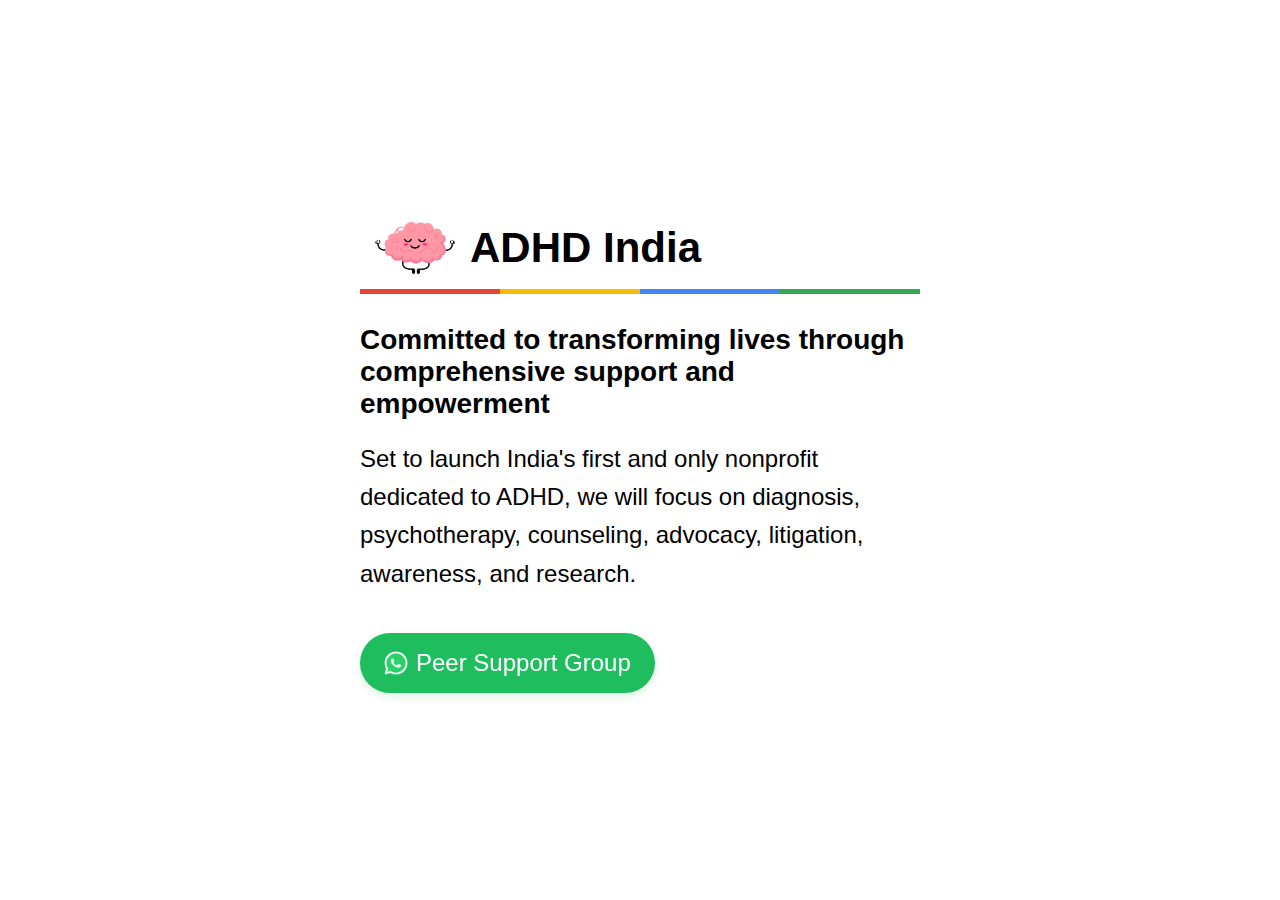
<file: index.html>
<!DOCTYPE html>
<html lang="en">
<head>
    <meta charset="UTF-8">
    <meta name="viewport" content="width=device-width, initial-scale=1.0">
    <link rel="icon" type="image/png" href="icon.png">
    <title>ADHD India</title>
    <link rel="stylesheet" href="style.css">
    <meta property="og:type" content="website" />
    <meta property="og:title" content="ADHD India" />
    <meta property="og:description" content="Committed to transforming lives through comprehensive support and empowerment" />
    <meta property="og:image" content="https://datta-nilotpal.github.io/adhd.org.in/logo.png" />
    <meta property="og:url" content="https://www.adhdindia.org" />
    <meta name="twitter:card" content="summary_large_image">
    <meta name="twitter:title" content="ADHD India">
    <meta name="twitter:description" content="Committed to transforming lives through comprehensive support and empowerment">
    <meta name="twitter:image" content="https://datta-nilotpal.github.io/adhd.org.in/logo.png">
</head>
<body>
    <div class= "container-h1">
        <img class="logo" src="/logo.png" alt="ADHD India Logo - a cartoon image of a brain meditating.">
        <h1>ADHD India</h1>
    </div>
    <h2>Committed to transforming lives through comprehensive support and empowerment</h2>
    <p>Set to launch India's first and only nonprofit dedicated to ADHD, we will focus on diagnosis, psychotherapy, counseling, advocacy, litigation, awareness, and research.</p>
    <div class="left-aligned">
        <a href="YOUR_WhatsApp_INVITE_LINK_HERE" class="whatsapp-btn">
            <img src="/whatsapp.png" alt="WhatsApp" style="height: 24px; vertical-align: middle;">Peer Support Group
        </a>
    </div>
</body>
</html>
</file>
<file: style.css>
html, body {
  height: 100%;
  margin: 0;
  padding: 0;
  display: flex;
  flex-direction: column;
  justify-content: center;
  align-items: center;
  background-color: #fff;
  font-family: 'Segoe UI', 'Helvetica Neue', Roboto, Arial, sans-serif;
}

::-moz-selection {
  background: #4285f4;
  color: #fff;
}

::selection {
  background: #4285f4;
  color: #fff;
}

body {
  width: 100%;
  max-width: 600px;
  padding: 20px;
  box-sizing: border-box;
}

.container-h1 {
  display: inline-flex;
  align-items: center;
  justify-content: start;
  width: 100%;
  position: relative;
  padding-bottom: 5px;
  overflow: hidden;
  margin-bottom: 30px;
}

.container-h1::after {
  content: '';
  position: absolute;
  left: 0;
  bottom: 0;
  height: 5px;
  width: 100%;
  background-image: linear-gradient(
    to right,
    #ea4335 25%,
    #fbbc05 25% 50%,
    #4285f4 50% 75%,
    #34a853 75% 100%
  );
}

.logo {
  max-width: 80px;
  max-height: 80px;
  padding: 15px;
}

h1, h2, p {
  margin: 0;
  color: #000;
}

h1 {
  font-size: 36px;
  text-align: left;
  font-weight: 900;
}

h2 {
  font-size: 20px;
  text-align: left;
  font-weight: 700;
}

p {
  margin: 20px 0 40px;
  font-weight: 400;
  font-size: 16px;
  line-height: 1.6;
}


.whatsapp-btn img {
  margin-right: 8px;
}

.left-aligned {
  align-self: flex-start;
  width: 100%;
}

.whatsapp-btn {
  appearance: none;
  backface-visibility: hidden;
  background-color: #1ebe5f;
  border-radius: 56px;
  border-style: none;
  box-shadow: rgba(39, 174, 96, .15) 0 4px 9px;
  box-sizing: border-box;
  color: #fff;
  cursor: pointer;
  display: inline-flex;
  align-items: center;
  justify-content: center;
  font-size: 16px;
  letter-spacing: normal;
  line-height: 1.5;
  outline: none;
  overflow: hidden;
  position: relative;
  margin-left: 0;
  padding: 12px 24px;
  text-align: center;
  text-decoration: none;
  transform: translate3d(0, 0, 0);
  transition: all .3s;
  user-select: none;
  -webkit-user-select: none;
  touch-action: manipulation;
  vertical-align: top;
  white-space: nowrap;
}

.whatsapp-btn:hover {
  background-color: #25d366;
  opacity: 1;
  transform: translateY(0);
  transition-duration: .35s;
  box-shadow: rgba(39, 174, 96, .2) 0 6px 12px;
}

.whatsapp-btn:active {
  transform: translateY(2px);
  transition-duration: .35s;
}

@media (min-width: 768px) {
  h1 {
    font-size: 42px;
  }
  h2 {
    font-size: 28px;
  }
  p {
    font-size: 24px;
  }
  .whatsapp-btn {
        font-size: 24px;
  }
}
</file>
